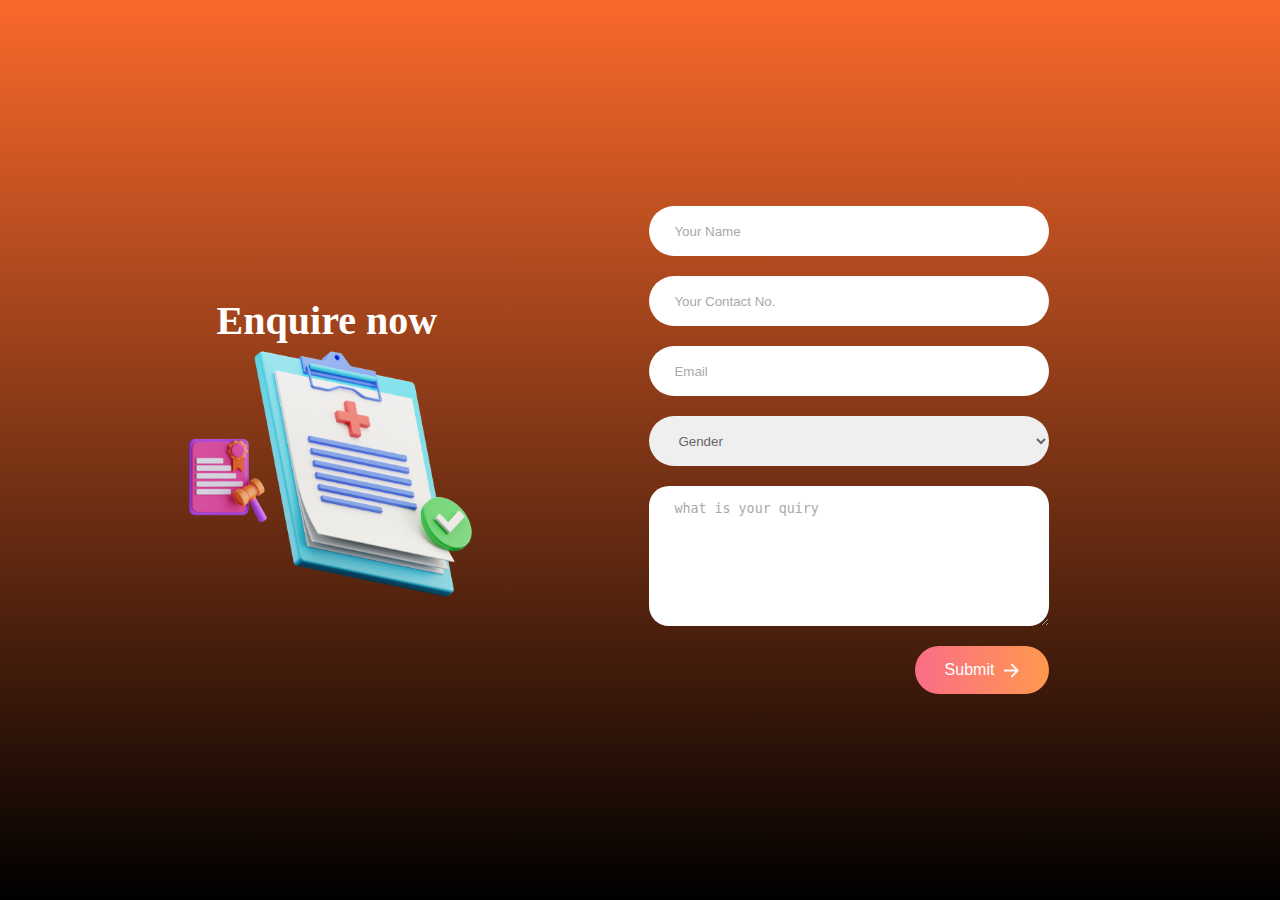
<file: book_a_call.html>
<!DOCTYPE html>
<html lang="en">
<head>
    <meta charset="UTF-8">
    <meta name="viewport" content="width=device-width, initial-scale=1.0">
    <title></title>
    <link rel="shortcut icon" href="./favicon.svg" type="">

    <link rel="stylesheet" href="./sheet/css/book_a_call.css">
</head>
<body>
    <div class="contact-container">
        
        <div class="contact-right">
            <div class="contact-left-title">
                
                <h2>Enquire now</h2>
                <img src="book_a_call/right_img.png" alt="" class="contact-right" height="250px">
                  
                
            </div>
             
        </div>
        <form action="" method="POST" class="contact-left" name="contact-form">
            <input type="text" name="name" placeholder="Your Name" class="contact-inputs" required>
            <input type="phone"  name="number" placeholder="Your Contact No." class="contact-inputs" required>
            <input type="email" name="email" placeholder="Email" class="contact-inputs" required>
            <select name="gender" class="contact-inputs" required>
                <option value="" disabled selected  class="contact-inputs">Gender</option>
                <option value="male" class="contact-inputs">Male</option>
                <option value="female" class="contact-inputs" >Female</option>
                
            </select>
            <textarea name="message" placeholder="what is your quiry" class="contact-inputs" required></textarea>
            <button type="submit">Submit <img src="./book_a_call/arrow_icon.png" alt=""></button>
           
        </form>
        
    </div>
    <SCRipt src="./sheet/js/sheet.js" ></SCRipt>
</body>
</html>
</file>
<file: sheet/css/book_a_call.css>
* {
  padding: 0;
  margin: 0;
  box-sizing: border-box;
}
body {
  font-family: "outfit";
  background: linear-gradient( #fa692b, #000000);
}

.contact-container {
  height: 100vh;
  display: flex;
  align-items: center;
  justify-content: space-evenly;
}
.contact-left {
  display: flex;
  flex-direction: column;
  align-items: end;
  gap: 20px;
  margin-right: 5%;
}
.contact-left-title p {
  padding: 60px;
  font-weight: 600;
  color: #001785;
  font-size: 20px;
}

.contact-left-title h2 {
  font-weight: 600;
  color: #ffffff;
  font-size: 40px;
  margin-bottom: 5px;
  margin-left: 50px;
}
.contact-left-title hr {
  border: none;
  width: 120px;
  height: 5px;
  background-color: #ff4b00;
  border-radius: 10px;
  margin-bottom: 20px;
}

.contact-inputs {
  width: 400px;
  height: 50px;
  border: none;
  outline: none;
  padding-left: 25px;
  font-weight: 500;
  color: #666;
  border-radius: 50px;
}

.contact-left textarea {
  height: 140px;
  padding-top: 15px;
  border-radius: 20px;
}
.contact-inputs:focus {
  border: 2px solid #ff994f;
}

.contact-inputs::placeholder {
  color: #a9a9a9;
}
.contact-re {
  border-radius: 10px;

  padding: 1.5px;
  margin-left: 1.5%;
  margin-top: 5px;
}

.contact-left button {
  display: flex;
  align-items: center;
  padding: 15px 30px;
  font-size: 16px;
  color: #fff;
  gap: 10px;
  border: none;
  border-radius: 50px;
  background: linear-gradient(270deg, #ff994f, #fa6d86);
  cursor: pointer;
}
.contact-left button img {
  height: 15px;
}
.contact-right img {
  position: relative;
  max-width: 400px;
  width: 100%;
  z-index: 1;
}

@media (max-width: 800px) {
  .contact-re {
    display: none;
  }
  .contact-inputs {
    width: 80vw;
  }
  .contact-right {
    display: none;
  }
}
</file>
